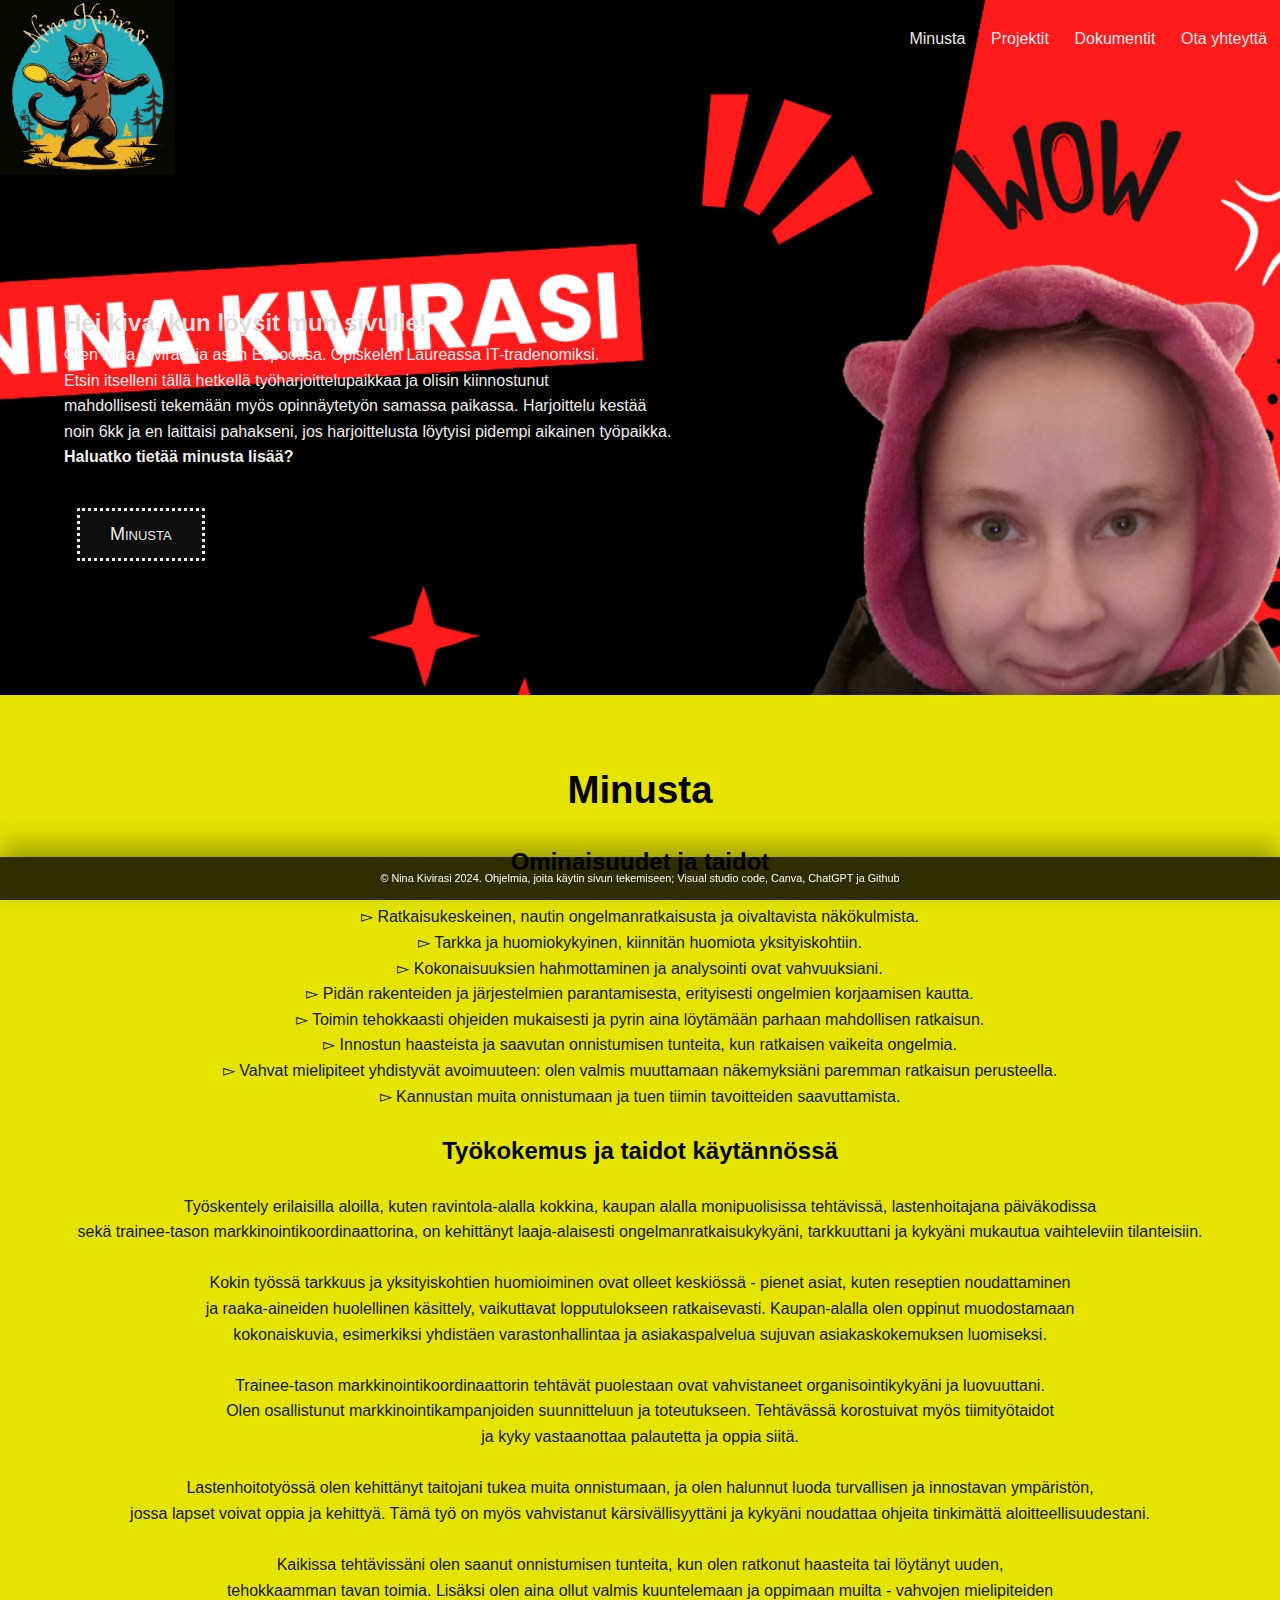
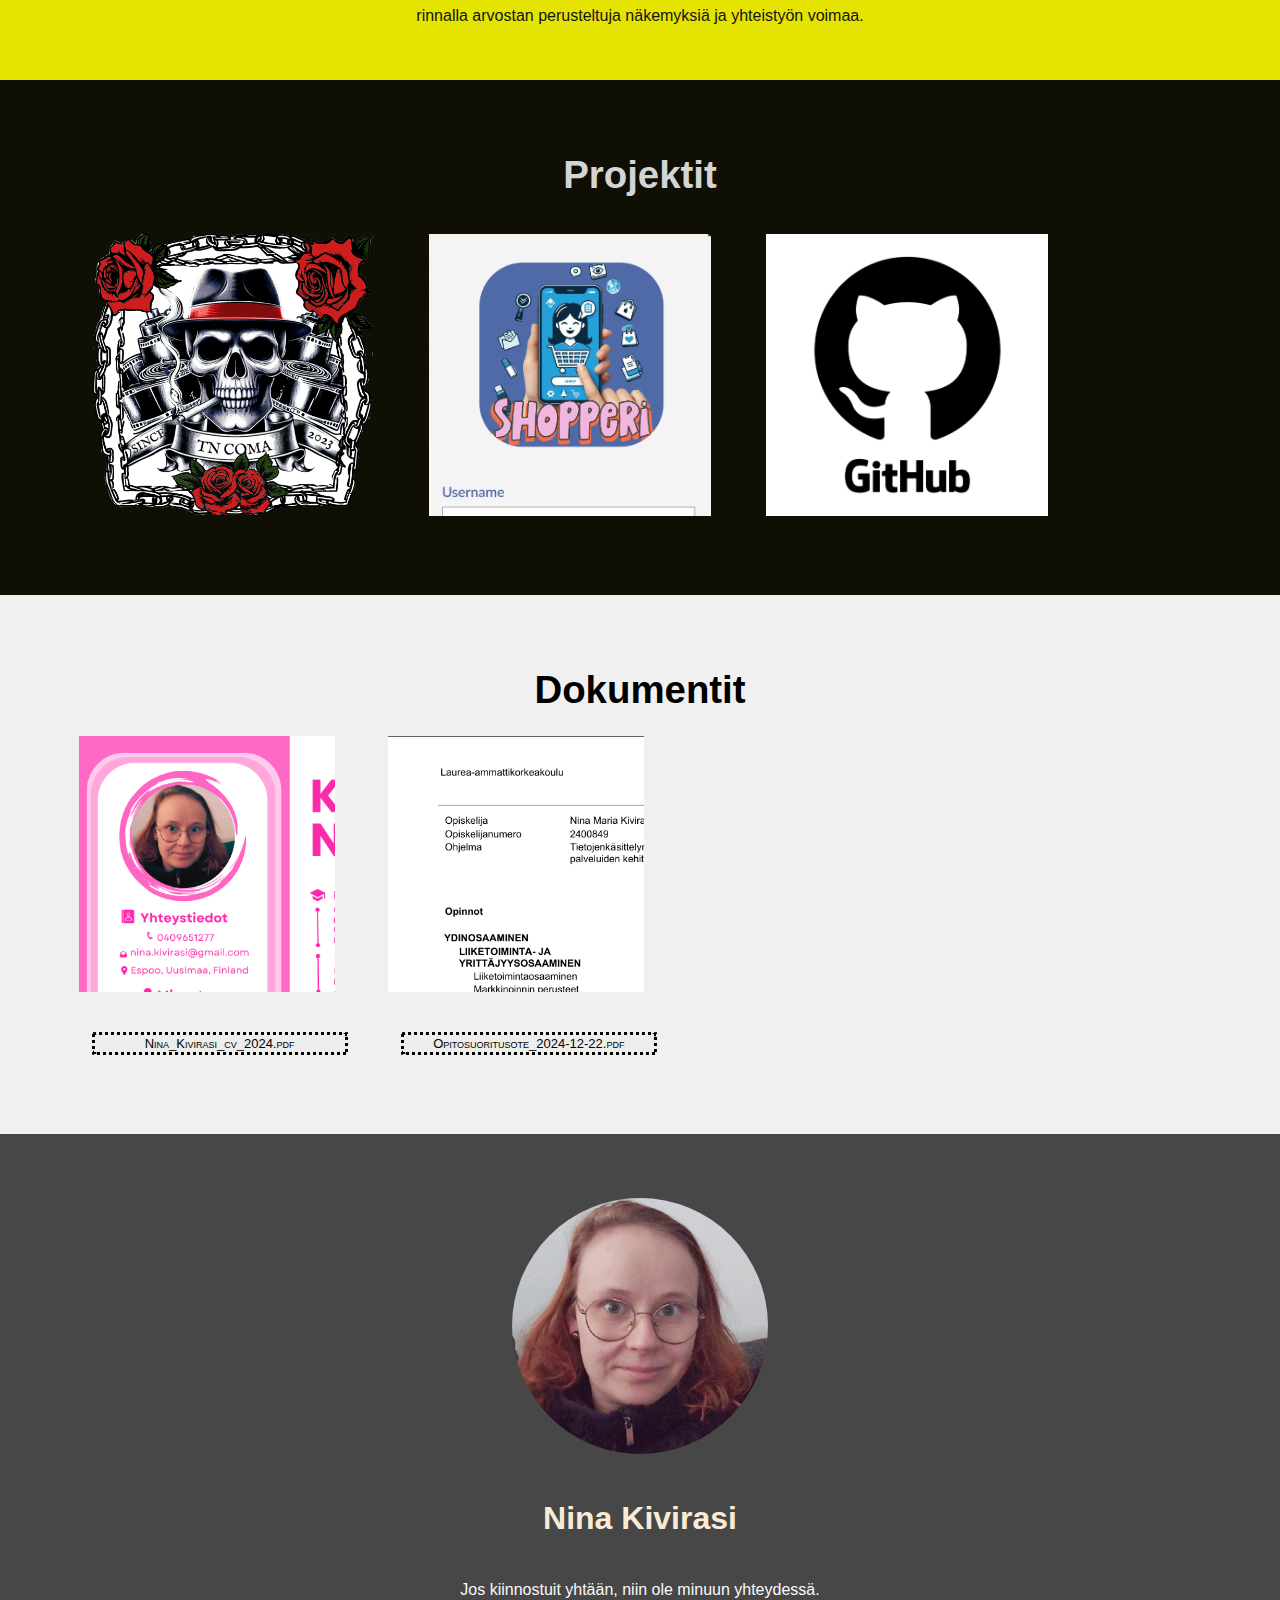
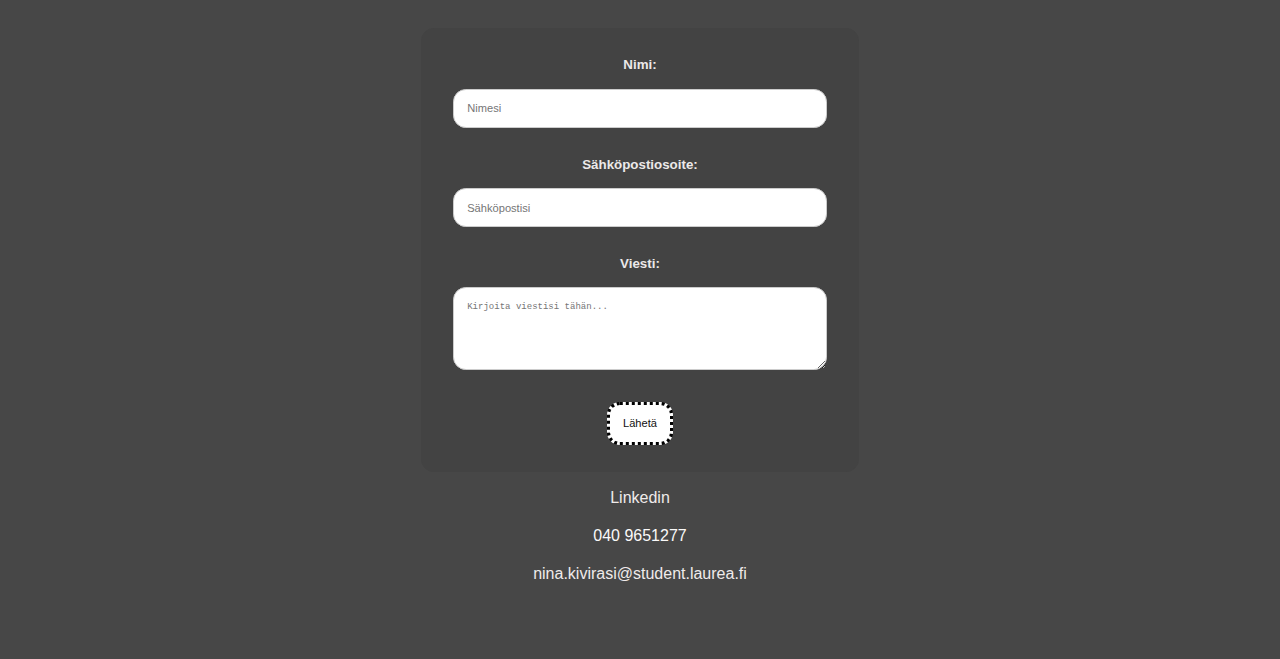
<file: index.html>
<!DOCTYPE html>
<html lang="fi">
<head>
    <!-- Google tag (gtag.js) -->
<script async src="https://www.googletagmanager.com/gtag/js?id=G-1N0CP3ZC2G"></script>
<script>
  window.dataLayer = window.dataLayer || [];
  function gtag(){dataLayer.push(arguments);}
  gtag('js', new Date());

  gtag('config', 'G-1N0CP3ZC2G');
</script>
    <meta charset="UTF-8">
    <meta name="viewport" content="width=device-width, initial-scale=1.0">
    <title>Nettisivuni</title>
    <link rel="stylesheet" href="styles2.css">
</head>

<body>

    <!--tama on valikko ylhaalla-->
    <nav>
        <p class="floatl"><img src="oma_logo.png" width="35%" height="35%">
        </p>
        <ul>
            <li><a class="a-hero" href=#contact>Ota yhteyttä</a></li>
            <li><a class="a-hero" href=#documents>Dokumentit</a></li>
            <li><a class="a-hero" href=#projects>Projektit</a></li>
            <li><a class="a-hero" href=#about>Minusta</a></li>
        </ul>
    </nav>

    <!--HERO/home-->
    <section id="home" class="hero">

        <h1>Hei kiva, kun löysit mun sivulle!</h1>

            <p class="p-hero"> 
                Olen Nina Kivirasi ja asun Espoossa. Opiskelen Laureassa IT-tradenomiksi. <br>
                Etsin itselleni tällä hetkellä työharjoittelupaikkaa ja olisin kiinnostunut <br>
                mahdollisesti tekemään myös opinnäytetyön samassa paikassa. Harjoittelu kestää <br>
                noin 6kk ja en laittaisi pahakseni, jos harjoittelusta löytyisi pidempi aikainen työpaikka. <br>
                <strong>Haluatko tietää minusta lisää?</strong><br>
                <br>

                <a class="abtn-hero" href=#about><button class="button-hero">Minusta</button>
                </a>
            </p>
    </section>

    <!--MINUSTA/about-->
    <section id="about" class="section">

        <h2 style="color: black;">Minusta</h2>

            <h1 class="h1_about">Ominaisuudet ja taidot</h1>

                <p style="color: rgb(21, 21, 21);">
                    &#9659 Ratkaisukeskeinen, nautin ongelmanratkaisusta ja oivaltavista näkökulmista. <br>
                    &#9659 Tarkka ja huomiokykyinen, kiinnitän huomiota yksityiskohtiin.<br>
                    &#9659 Kokonaisuuksien hahmottaminen ja analysointi ovat vahvuuksiani.<br>
                    &#9659 Pidän rakenteiden ja järjestelmien parantamisesta, erityisesti ongelmien korjaamisen kautta.<br>
                    &#9659 Toimin tehokkaasti ohjeiden mukaisesti ja pyrin aina löytämään parhaan mahdollisen ratkaisun.<br>
                    &#9659 Innostun haasteista ja saavutan onnistumisen tunteita, kun ratkaisen vaikeita ongelmia.<br>
                    &#9659 Vahvat mielipiteet yhdistyvät avoimuuteen: olen valmis muuttamaan näkemyksiäni paremman ratkaisun perusteella.<br>
                    &#9659 Kannustan muita onnistumaan ja tuen tiimin tavoitteiden saavuttamista.
                </p>

            <h1 class="h1_about">Työkokemus ja taidot käytännössä</h1>

                <p style="color: rgb(21, 21, 21);">
                    Työskentely erilaisilla aloilla, kuten ravintola-alalla kokkina, kaupan alalla monipuolisissa tehtävissä, lastenhoitajana päiväkodissa <br> 
                    sekä trainee-tason markkinointikoordinaattorina, on kehittänyt laaja-alaisesti ongelmanratkaisukykyäni, tarkkuuttani ja kykyäni mukautua vaihteleviin tilanteisiin. <br>
                    <br>
                    Kokin työssä tarkkuus ja yksityiskohtien huomioiminen ovat olleet keskiössä - pienet asiat, kuten reseptien noudattaminen <br>
                    ja raaka-aineiden huolellinen käsittely, vaikuttavat lopputulokseen ratkaisevasti. Kaupan-alalla olen oppinut muodostamaan <br>
                    kokonaiskuvia, esimerkiksi yhdistäen varastonhallintaa ja asiakaspalvelua sujuvan asiakaskokemuksen luomiseksi.<br>
                    <br> 
                    Trainee-tason markkinointikoordinaattorin tehtävät puolestaan ovat vahvistaneet organisointikykyäni ja luovuuttani. <br>
                    Olen osallistunut markkinointikampanjoiden suunnitteluun ja toteutukseen. Tehtävässä korostuivat myös tiimityötaidot <br>
                    ja kyky vastaanottaa palautetta ja oppia siitä.<br>
                    <br>
                    Lastenhoitotyössä olen kehittänyt taitojani tukea muita onnistumaan, ja olen halunnut luoda turvallisen ja innostavan ympäristön,<br>
                    jossa lapset voivat oppia ja kehittyä. Tämä työ on myös vahvistanut kärsivällisyyttäni ja kykyäni noudattaa ohjeita tinkimättä aloitteellisuudestani.<br>
                    <br>
                    Kaikissa tehtävissäni olen saanut onnistumisen tunteita, kun olen ratkonut haasteita tai löytänyt uuden, <br>
                    tehokkaamman tavan toimia. Lisäksi olen aina ollut valmis kuuntelemaan ja oppimaan muilta - vahvojen mielipiteiden <br>
                    rinnalla arvostan perusteltuja näkemyksiä ja yhteistyön voimaa.<br>
                </p>
                 
    </section>

    <!--Projektit/projects-->
    <section id="projects" class="section">

        <h2>Projektit</h2>

            <table>
                <tr>
                    <th>
                        <a href="https://ninnukivirasi.github.io/teepan_sivuja/" target="_blank" class="image-overlay" style="--bg-image: url('TN\ COMA_logo_V4.png');">
                            <span class="overlay-text">Verkkosivujen kehittäminen - Ensimmäiset verkkosivut yritykselle</span>
                        </a>
                    </th>
                    <th>
                        <a href="https://apps.powerapps.com/play/e/90f81383-dfaf-e8dc-854e-6f57142f5645/a/f5d61232-7e09-4363-9338-6d7f326e38aa?tenantId=f0b9e9d7-8d66-4b16-9c1c-6b07c4796280&hint=3c03cb6c-8966-40b4-839a-a1f8a21110e2&sourcetime=1733928346296" target="_blank" class="image-overlay" style="--bg-image: url('Frame\ 1.png');">
                            <span class="overlay-text">Modelling a Digital Service - Ensimmäisen sovelluksen suunnittelu</span>
                        </a>
                    </th>
                    <th>
                        <a href="https://github.com/NinnuKivirasi" target="_blank" class="image-overlay" style="--bg-image: url('GitHub.png');">
                            <span class="overlay-text">Github profile</span>
                        </a>
                    </th>
                    <th>
                        <!--EMPTY-->
                    </th>
                </tr>
            </table>
    </section>

    <!--Dokumentit/documents-->
    <section id="documents" class="section">

        <h2 style="color: black;">Dokumentit</h2>

            <table class="table-document">
                <tr>
                    <div id="imageModal" class="modal">
                        <span class="close" onclick="closeModal()">&times;
                        </span>
                            <img class="modal-content" id="modalImage">
                        <td >
                            <div class="image-gallery">
                                <div class="thumbnail" data-info="Cv 2024">
                                    <img src="tumbnail.png" alt="Esikatselukuva" class="thumbnail" data-full="Nina_kivirasi_cv_2024.png.png" onclick="openModal(this)">
                                </div>
                            </div>
                        </td>
                        <td>
                            <div class="image-gallery">   
                                <div class="thumbnail" data-info="Opintosuorite 13.12.2024">
                                    <img src="opintosuorite.png" alt="Esikatselukuva" class="thumbnail" data-full="opintosuorite_22_12_2024.png" onclick="openModal(this)">
                                </div>
                            </div>
                        </td>
                        <td>
                             <!--EMPTY-->
                        </td>
                        <td>
                            <!--EMPTY-->
                        </td>
                    </div>
                </tr>
                <tr>
                    <td>
                        <div class="image-gallery">
                            <a href="Nina_kivirasi_cv_2024.pdf.pdf" target="_blank"><button class="button-document">Nina_Kivirasi_cv_2024.pdf</button></a>
                        </div>
                    </td>
                    <td>
                        <div class="image-gallery">
                            <a href="opintosuoritusote_2024-12-22.pdf" target="_blank"><button class="button-document">Opitosuoritusote_2024-12-22.pdf</button></a>
                        </div>
                    </td>
                    <td>
                        <!--EMPTY-->
                    </td>
                    <td>
                        <!--EMPTY-->
                    </td>
                </tr>
            </table>
    </section>

    <!--Yhteystiedot/contact-->
    <section id="contact" class="section">
 
            <div class="contact-info">

                <img src="ninakivirasi.jpeg" alt="Yhteystiedot kuva" class="contact-image">

                <h3 style="color: antiquewhite; font-size:xx-large;">Nina Kivirasi</h3>
                    <p>Jos kiinnostuit yhtään, niin ole minuun yhteydessä. <br>
                        <br>
                    </p>
                        <form action="https://formspree.io/f/mzzbqkyz" method="POST" class="contact-form">
                            <label for="name">Nimi:</label>
                            <input type="text" id="name" name="name" placeholder="Nimesi" required>
                            
                            <label for="email">Sähköpostiosoite:</label>
                            <input type="email" id="email" name="_replyto" placeholder="Sähköpostisi" required>
                            
                            <label for="message">Viesti:</label>
                            <textarea id="message" name="message" placeholder="Kirjoita viestisi tähän..." rows="5" required></textarea>
                            
                            <button type="submit">Lähetä</button>
                        </form>


                    <p class="social-links">
                        <a href="https://www.linkedin.com/in/nina-kivirasi-211091150/" target="_blank" >Linkedin
                        </a>
                    </p>
                    
                    <p class="social-links">040 9651277
                    </p>

                    <p class="social-links">
                        <a href="mailto:nina.kivirasi@student.laurea.fi">nina.kivirasi@student.laurea.fi
                        </a>
                    </p>
            </div>
    </section>
    <div id="backToTop" class="back-to-top">
        ↑ Takaisin ylös
    </div>
    <footer>
        <p class="floatc" style="font-size: smaller;">© Nina Kivirasi 2024. Ohjelmia, joita käytin sivun tekemiseen; Visual studio code, Canva, ChatGPT ja Github</p>
    </footer>
</body>
<script>
    // Valitaan nuoli-elementti
    const backToTopButton = document.getElementById('backToTop');

    // Näytetään/piilotetaan nuoli, kun käyttäjä skrollaa
    window.addEventListener('scroll', () => {
        if (window.scrollY > 300) { // Näkyy, kun skrollattu 300px
            backToTopButton.style.display = 'block';
        } else {
            backToTopButton.style.display = 'none';
        }
    });

    // Palautetaan yläosaan, kun nuolta klikataan
    backToTopButton.addEventListener('click', () => {
        window.scrollTo({
            top: 0,
            behavior: 'smooth' // Sulava siirtymä ylös
        });
    });
</script>
<script>
    function openModal(image) {
        const modal = document.getElementById("imageModal");
        const modalImage = document.getElementById("modalImage");
        
        modal.style.display = "block";
        modalImage.src = image.getAttribute("data-full"); // Suurempi kuva
    }

    function closeModal() {
        const modal = document.getElementById("imageModal");
        modal.style.display = "none";
    }
</script>
</html>
</file>
<file: styles2.css>
body, h1, h2, p, ul, li {
    margin: 0;
    padding: 0;
    list-style: none;
}
a{
    float: right;
    padding: 1vw;
    color: #f0ebeb;;
    text-decoration: none;
  }  
  a:hover {
    color: rgb(255, 255, 255);

  }
  
  a:active {
    color: rgb(255, 0, 0);
  }
  a:active::after {
    color: crimson;
  }
  body {
    font-family:'Segoe UI', Tahoma, Geneva, Verdana, sans-serif;
    line-height: 1.6;
    margin: 0;
    padding: 0;
    background-color: #010101;
    background: url('tausta_v5.png') no-repeat center center/cover; 
    background-attachment: fixed;
}
p{
  color: rgb(250, 249, 249);

}

.floatl{
    float: left;
}
nav{
    width: 100%;
    overflow: hidden;
  }
  li a {
    float: right;
  }
  ul {
    list-style-type: none;
    margin: 0%;
    margin-top: 1%;
    overflow: hidden;
  }
  h2{
    font-size: 3vw;
    color: rgb(212, 212, 212);
  }
  h1{
    color: rgb(224, 223, 223);
    text-align: left;
    font-size:x-large;
    padding-left: 5%;
  }
  .h1_about{
    color: #010101;
    padding: 2%;
    text-align: center;
    margin: auto;
  }
  .p-hero{
    color: rgb(241, 238, 238);
    text-align: left;
    padding-left: 5%;
  }
  .p-about{
    color: #010101;
  }
  .a-hero{
    color:#ece9e9;

  }
  .a-hero:hover{
    border: #140606;
    border-style: groove;
  }
.abtn-hero{
  float: left;
  padding: 1vw;
}
  .button-hero {
    font-size: large;
    font-variant: small-caps;
    background:rgb(14, 14, 14);
    color: #ece9e9;
    padding: 1vw;
    border: #ece9e9;
    border-style: dotted;
    border-radius: 2%;
    cursor:pointer;
    transition: all 0.35s;
    outline: #171717;
    position: relative;
    width: 10vw;
    }
.button-hero:hover{
  background: rgb(246, 17, 5); /* Vaihtaa taustaksi keltaisen */
  color: #ece9e9;;
  border:#ece9e9;;
  border-style: dotted;
}
.button-document {
  font-size: small;
  font-variant: small-caps;
  background: rgb(237, 237, 236); /* Vaihtaa taustaksi keltaisen */
  color: #010101;
  border:#010101;
  border-style: dotted;
  border-radius: 2%;
  cursor:pointer;
  transition: all 0.35s;
  outline: #171717;
  width:20vw;
  float: left;
  }
.button-document:hover{
  background:rgb(14, 14, 14);
  color: #ece9e9;
  border: #ece9e9;
  border-style: dotted;
}

td{
  width: 30%;
  padding: 1vw;
  align-content: first baseline ;
}
.table-document{
  text-align: center;
  align-content: center;
  align-items: center;
  padding: auto;
}
.hero {
  height: 40vw;
  color: white;
  display: flex;
  flex-direction: column;
  align-items: left;
  justify-content: center;
  top: 0;
  left: 0;
  width: 100%;
  z-index: -1; /* Tausta jää kaikkien muiden osioiden alle */
}
.section {
    padding: 5vw;
    text-align: center;
    background: #010101;
    min-height: 30vw; /* Varmistaa, että jokainen osio on riittävän korkea */
    position: relative; /* Varmistaa oikean skrollaustason */

}

.section + .section {
    margin-top: -1vw; /* Korjaa mahdolliset pienet näkyvät rajaviivat */
}

#about {
  background: rgba(228, 228, 0); 
}

#projects {
  background: rgb(15, 15, 6);
}

#documents{
  background: rgb(240, 240, 240);

}

#contact {
  background: rgb(71, 71, 71);
}

.image-overlay {
  display: inline-block;
  position: relative; /* Tarvitaan sisäisten elementtien sijoitteluun */
  width: 20vw; /* Kuvan/leveyden määrittely */
  height: 20vw;
  margin: 2vw;
  background-image: var(--bg-image);
  background-size: cover; /* Skaalaa tausta sopivaksi */
  background-position: center; /* Keskittää taustakuvan */
  text-decoration: none; /* Poistaa alleviivauksen */
  overflow: hidden; /* Estää sisällön vuotamisen ulos */
  cursor: pointer;
  transition: backround 0.3s ease-in-out; /* Sulava taustamuutos */
}

/* Hover-tila: kuva katoaa, keltainen tausta ja teksti näkyy */
.image-overlay:hover {
  background: rgba(228, 228, 0); /* Vaihtaa taustaksi keltaisen */
}

/* Teksti piilotettuna normaalitilassa */
.overlay-text {
  position: absolute; /* Asettuu suhteessa linkin sisälle */
  top: 50%; /* Keskittää tekstin pystysuunnassa */
  left: 50%; /* Keskittää tekstin vaakasuunnassa */
  transform: translate(-50%, -50%); /* Tarkka keskipiste */
  color: rgb(29, 29, 29); /* Tekstin väri */
  font-size: 1vw; /* Tekstin koko */
  font-weight: bold;
  text-align: center;
  opacity: 0; /* Piilottaa tekstin normaalitilassa */
  transition: opacity 0.3s ease-in-out; /* Sulava siirtymä */
}

/* Hover-tila: teksti näkyy */
.image-overlay:hover .overlay-text {
  opacity: 1; /* Teksti tulee näkyviin hover-tilassa */
}
/* Yhteystietosektio */
.contact-section {
  display: flex; /* Sijoittaa elementit vierekkäin */
  justify-content: space-between; /* Jakaa tilaa tasaisesti */
  align-items: flex-start; /* Kohdistaa elementit yläreunaan */
  gap: 1vw; /* Lisää väliä elementtien välille */
  flex-wrap: wrap; /* Pinoaa elementit pienemmillä näytöillä */
  padding: 1vw;
  max-width: 50vw;
  margin: 0 auto;
}

/* Yhteystieto-osio (kuva ja linkit) */
.contact-info {
  flex: 1; /* Sijoittaa suhteessa saman verran tilaa kuin lomake */
  min-width: 30vw; /* Määrittää vähimmäisleveyden */
  text-align: center;
}

.contact-image {
  border-radius: 50%;
   float:center;
   width: 20vw;
   height: 20vw;
}
.social-links {
  display: flex;
  flex-direction: column; /* Linkit pinoutuvat päällekkäin */
  gap: 1vw;
}
footer {
  position: fixed; /* Kiinnittää footerin näkymän alareunaan */
  bottom: 0; /* Sijoittaa footerin aivan alareunaan */
  left: 0; /* Sijoittaa footerin vasempaan reunaan */
  width: 100%; /* Varmistaa, että footer peittää koko leveyden */
  background: rgba(0, 0, 0, 0.8); /* Tumma, läpikuultava tausta */
  color: white; /* Tekstin väri */
  text-align: center; /* Keskittää tekstin */
  padding: 1vw 0; /* Lisää sisäistä tilaa ylä- ja alareunoihin */
  box-shadow: 0 -1vw 2vw rgba(0, 0, 0, 0.3); /* Lisää varjoa */
  font-size: small;
}
.back-to-top {
position: fixed; /* Kiinnitetty ruutuun */
bottom: 1vw; /* Sijoitus alareunasta */
right: 1vw; /* Sijoitus oikeasta reunasta */
background: #333; /* Tumma tausta */
color: white; /* Valkoinen teksti */
padding: 1vw 1vw; /* Sisäinen marginaali */
border-radius: 1vw; /* Pyöristetyt kulmat */
text-align: center; /* Keskitetty teksti */
cursor: pointer; /* Osoitin muuttuu klikattavaksi */
display: none; /* Aluksi piilotettu */
z-index: 1000; /* Varmistaa, että näkyy päällimmäisenä */
transition: opacity 0.3s ease; /* Sulava näyttö/animaatio */
}
.back-to-top:hover {
background: #555; /* Tummempi tausta hover-tilassa */
}

.image-gallery {
  display: flex;
  gap: 2vw; /* Väli kuvien välillä */
}

/* Thumbnail-konteiner */
.thumbnail {
  position: relative;
  width: 20vw;
  height: 20vw;
  overflow: hidden;
  cursor: pointer;
}

/* Thumbnail-kuva */
.thumbnail img {
  object-fit: cover;
  transition: transform 0.3s ease; /* Hieno zoomausefekti */
}

/* Hover-efekti kuvalle */
.thumbnail:hover img {
  transform: scale(1.1); /* Kuva zoomautuu hieman */
  filter: brightness(0) saturate(100%) hue-rotate(60deg);
}

/* Tekstin lisäys */
.thumbnail::after {
  content: attr(data-info); /* Haetaan tekstisisältö data-info-attribuutista */
  position: absolute;
  top: 50%;
  left: 50%;
  transform: translate(-50%, -50%);
  color: rgb(255, 255, 255);
  font-size: 1vw;
  font-weight: bold;
  text-align: center;
  opacity: 0;
  transition: opacity 0.3s ease; /* Hieno siirtymäefekti */
  white-space: nowrap; /* Teksti pysyy yhdellä rivillä */
}

/* Hover-efekti tekstille */
.thumbnail:hover::after {
  opacity: 1; /* Teksti tulee näkyviin */
}

/* Modaalin tyyli */
.modal {
  display: none; /* Piilotetaan oletuksena */
  position: fixed;
  z-index: 1000;
  left: 0;
  top: 0;
  width: 100%;
  height: 100%;
  overflow: auto; /* Scrollattava, jos sisältö on liian suuri */
  background-color: rgba(0, 0, 0, 0.8); /* Tumma läpinäkyvä tausta */
}

/* Kuva modaalissa */
.modal-content {
  display: block;
  margin: auto;
  max-width: 100%;
  max-height: 100%;
  border-radius: 1vw;
  box-shadow: 0 1vw 1vw rgba(0, 0, 0, 0.2);
}
.modal-content:hover {
  transform: scale(1.5); /* Zoomaa kuvaa hoverilla */
}
/* Sulkupainike */
.close {
  position:fixed;
  top: 2vw;
  right: 2vw;
  color: white;
  font-size: 2vw;
  font-weight: bold;
  cursor: pointer;
  transition: color 0.2s ease;
}

.close:hover {
  color: #bbb;
}
.contact-form {
  max-width: 30vw;
  margin: 0 auto;
  padding: 2vw;
  border: 1px solid #434343;
  border-radius: 1vw;
  background-color: #434343;
  color:#ece9e9 ;
  font-size: smaller;
}

.contact-form label {
  display: block;
  margin-bottom: 1vw;
  font-weight: bold;
}

.contact-form input,
.contact-form textarea {
  width: 90%;
  padding: 1vw;
  margin-bottom: 2vw;
  border: 1px solid #ccc;
  border-radius: 1vw;
  font-size: smaller;
}

.contact-form button {
  background: #ffffff;
  color: rgb(17, 17, 17);
  border: none;
  padding: 1vw;
  font-size: smaller;
  border-radius: 1vw;
  border-style: dotted;
  border-color: #010101;
  cursor: pointer;
}

.contact-form button:hover {
  background: #000000;
  color: #ece9e9;
  border-color: #ece9e9;
  border-style: dotted;
}
</file>
